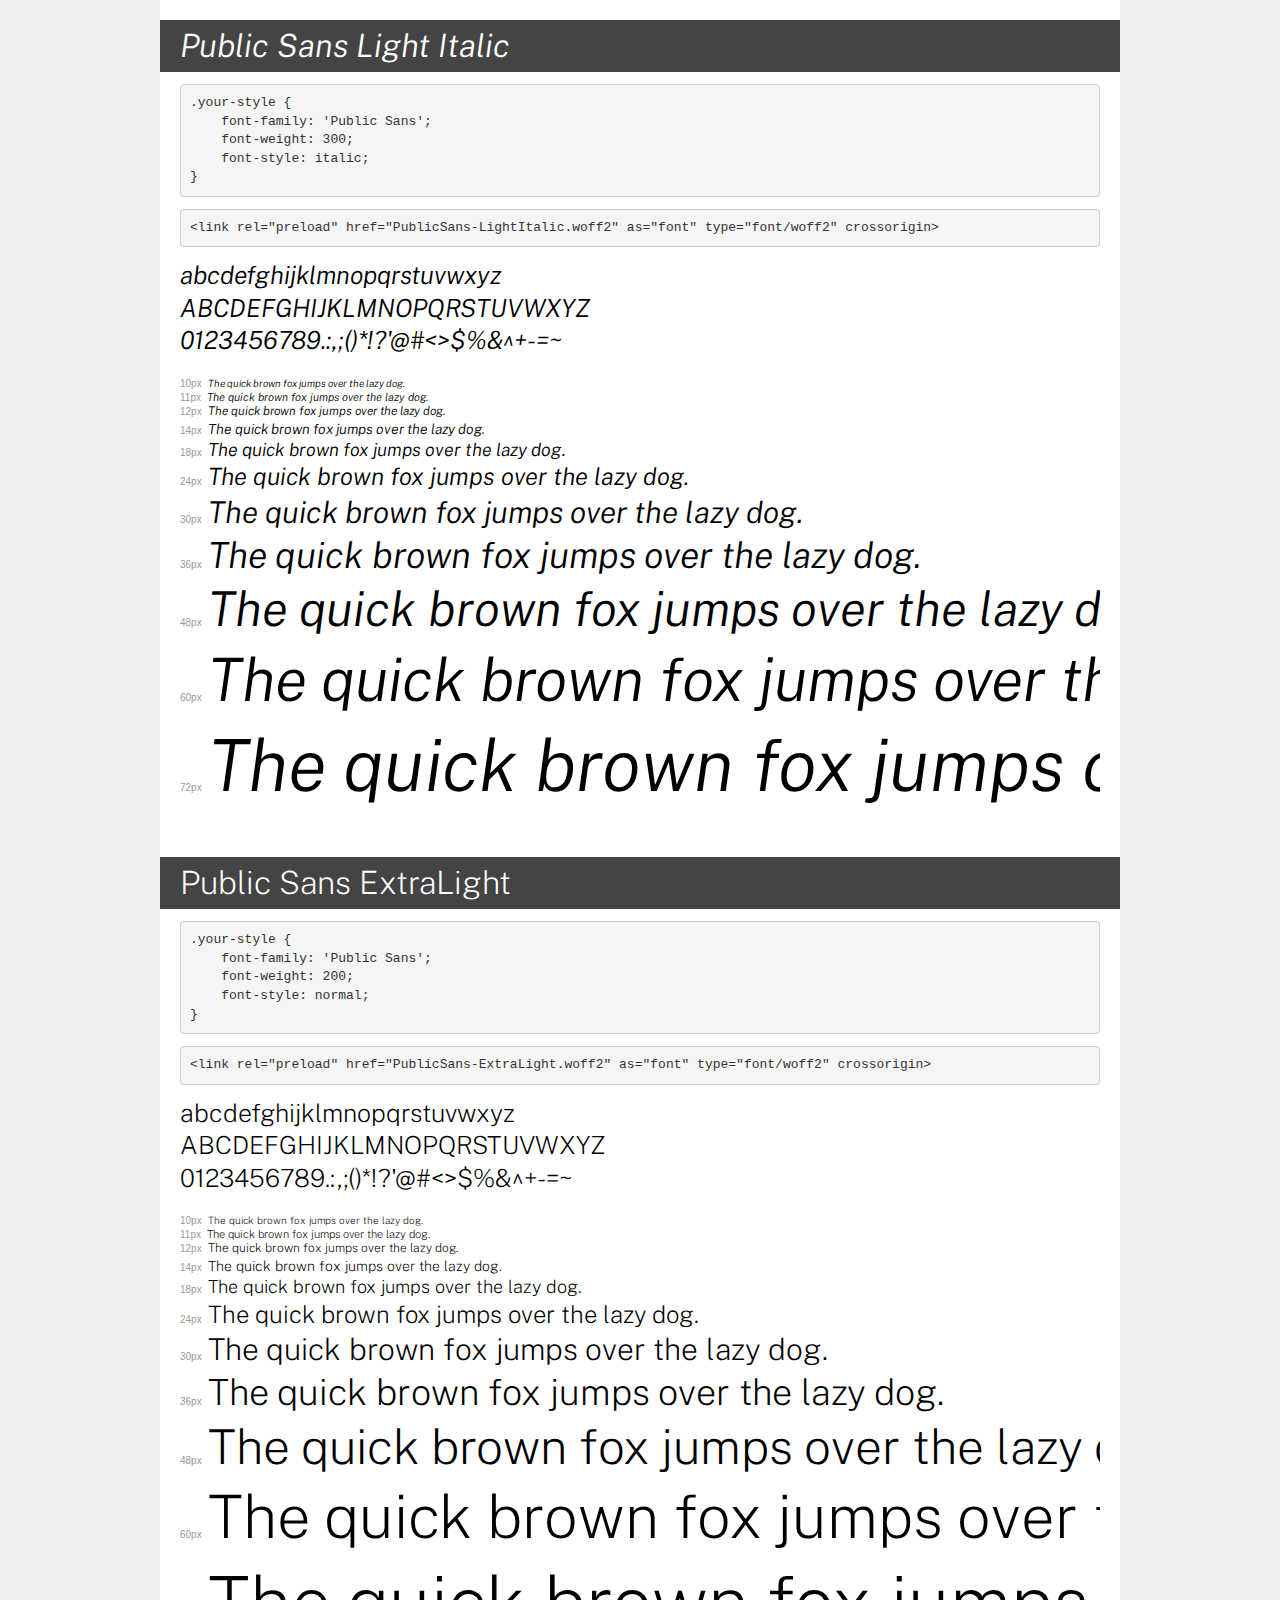
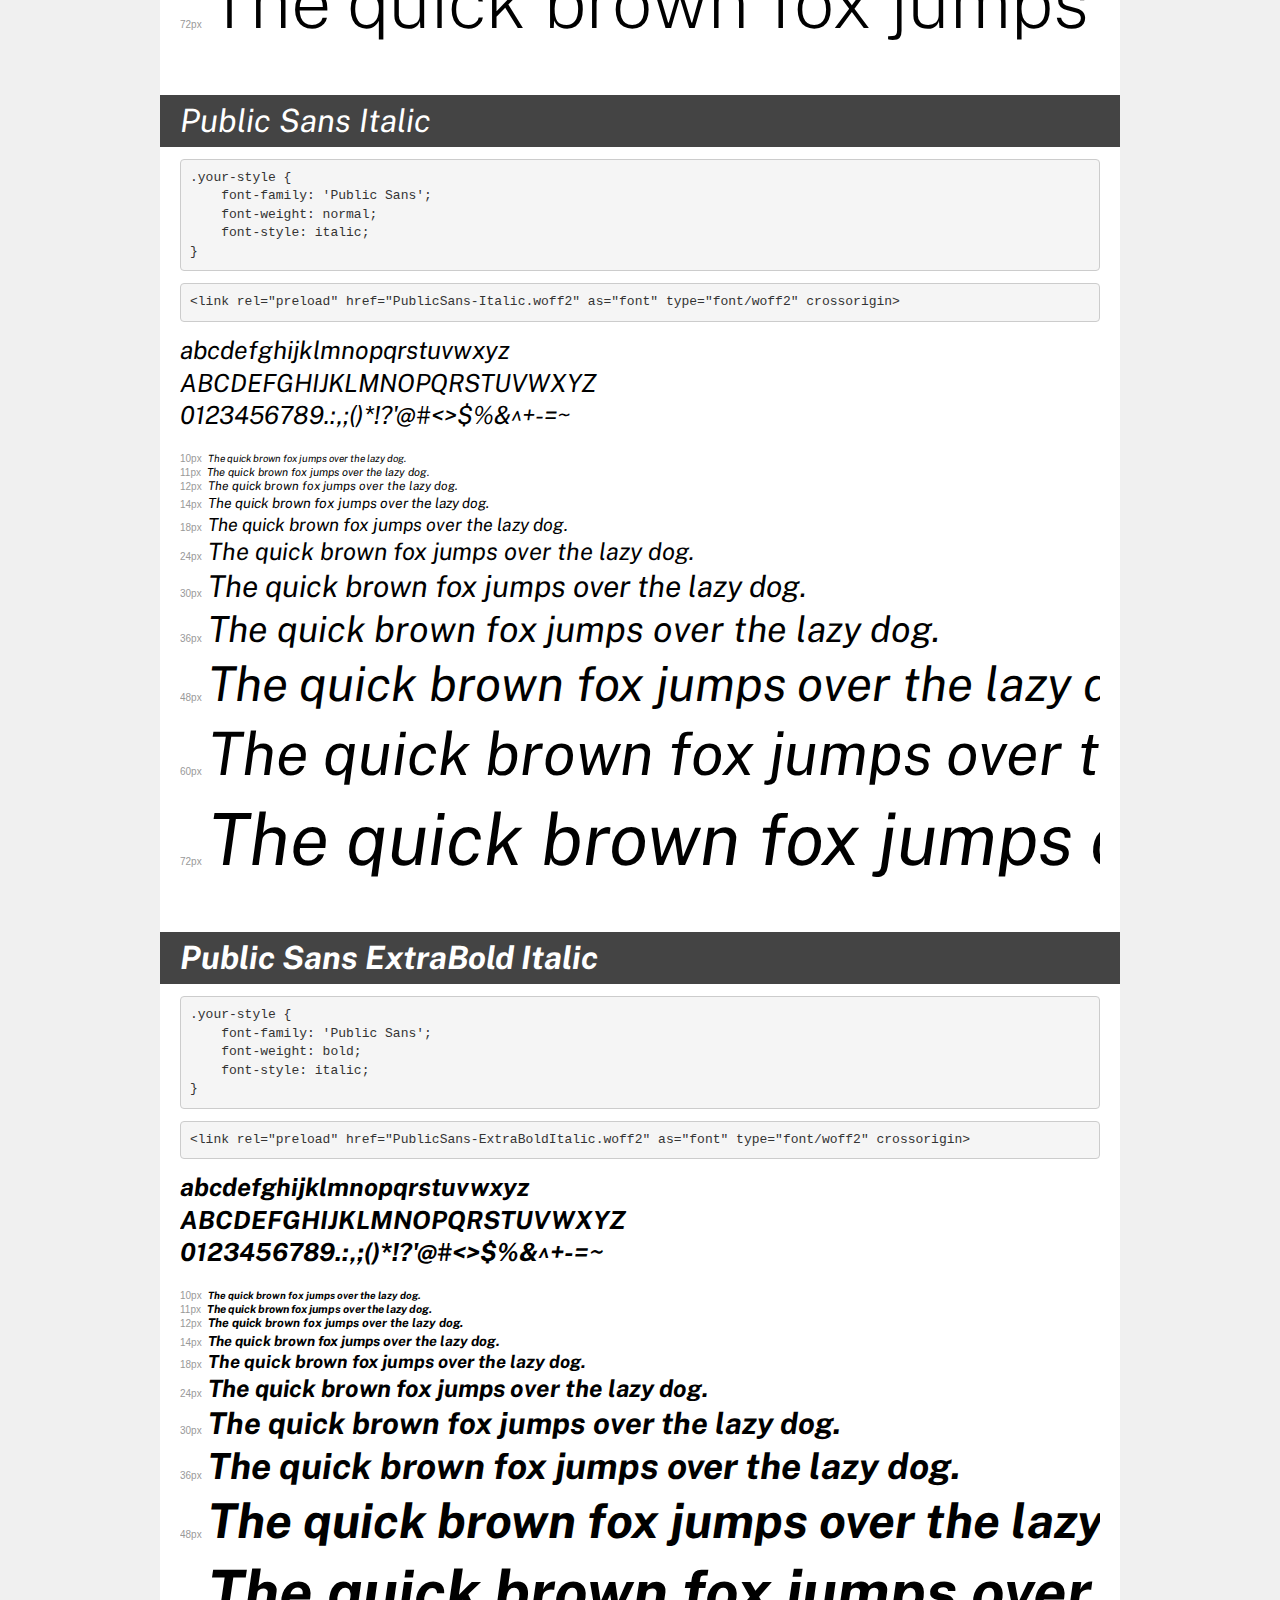
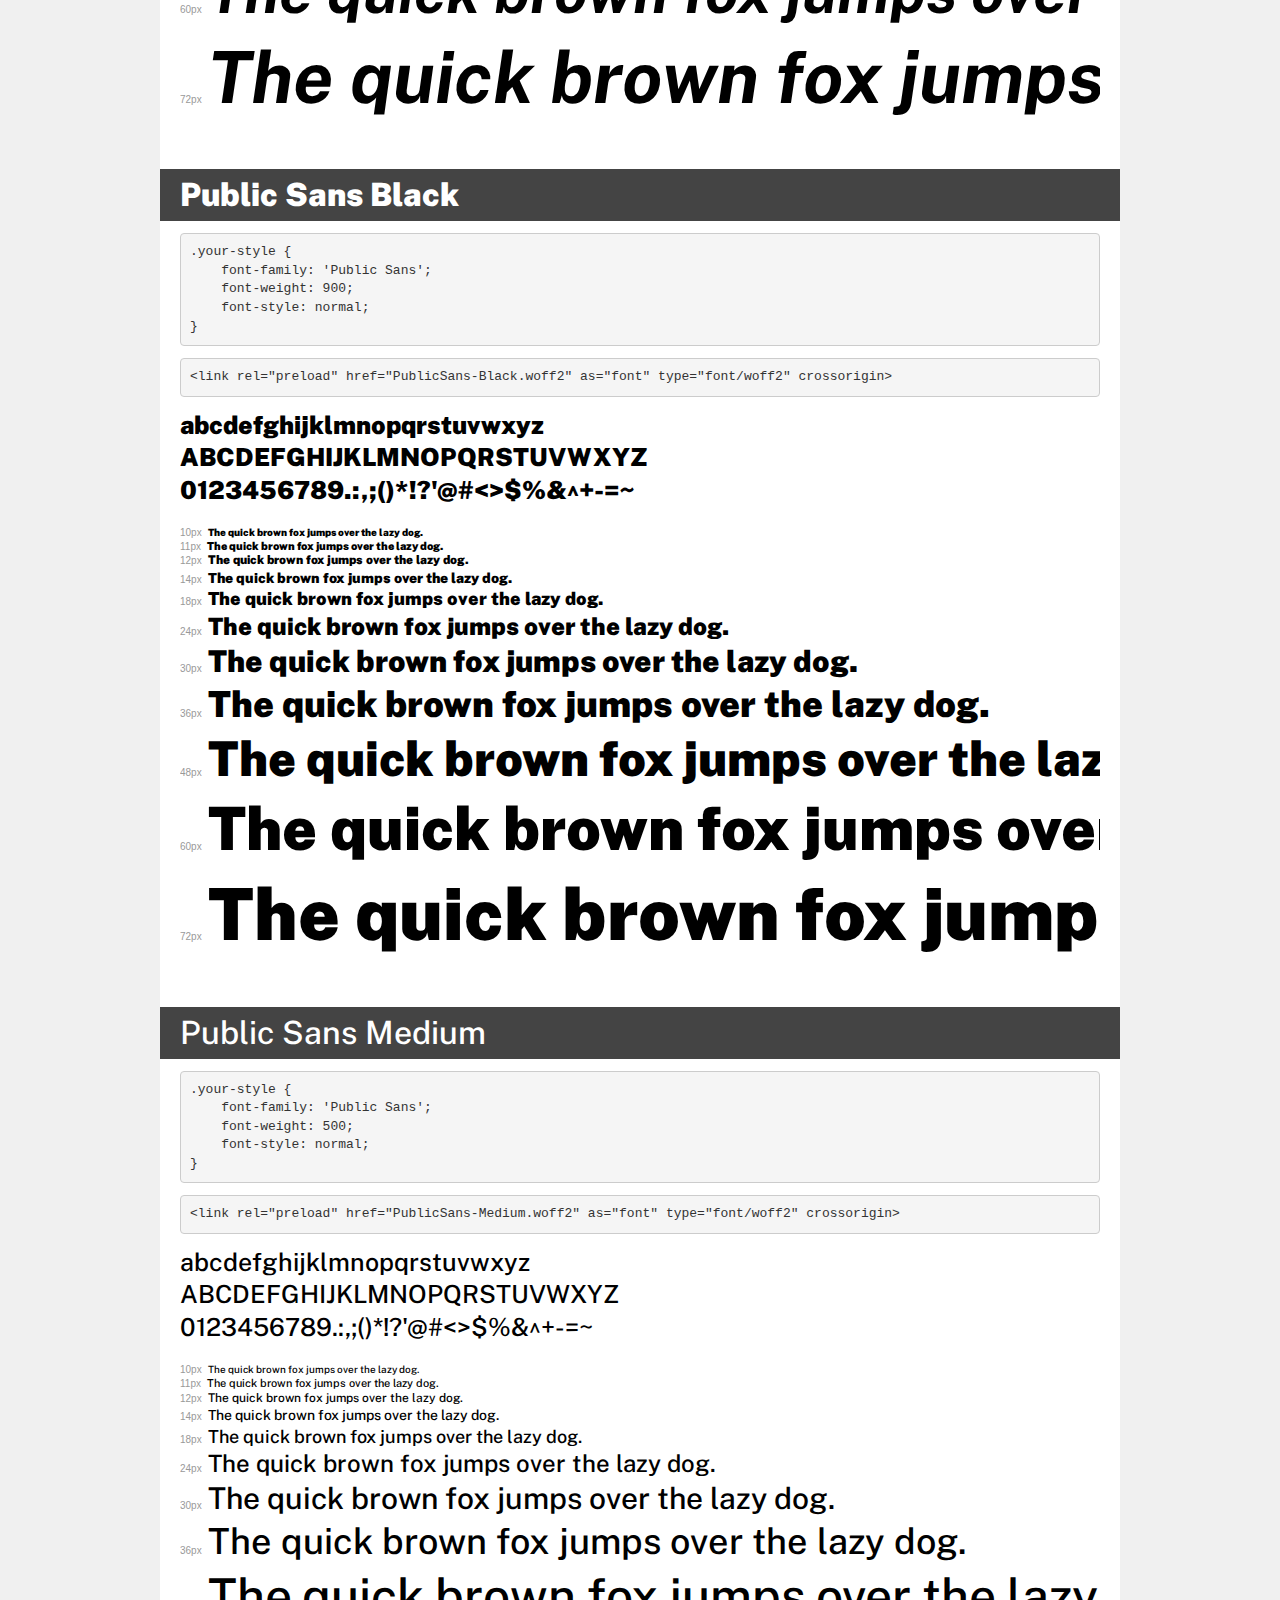
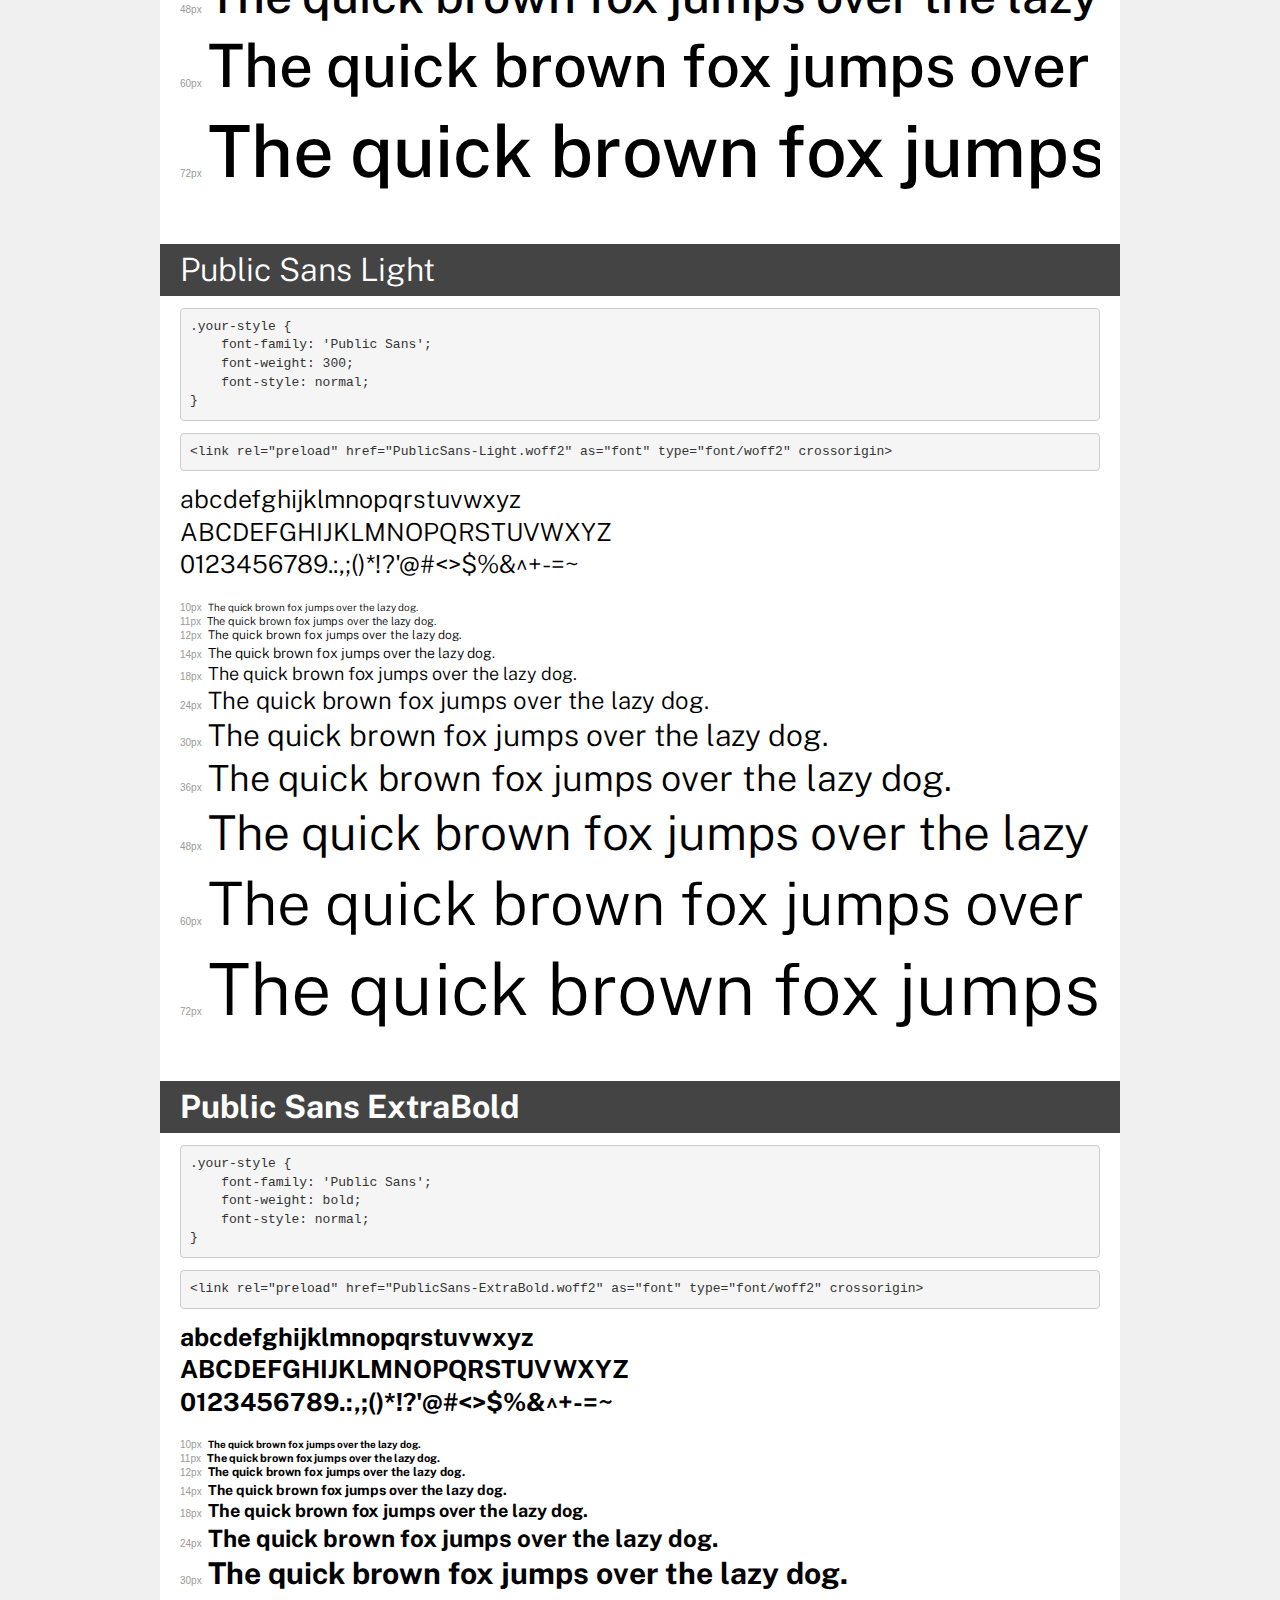
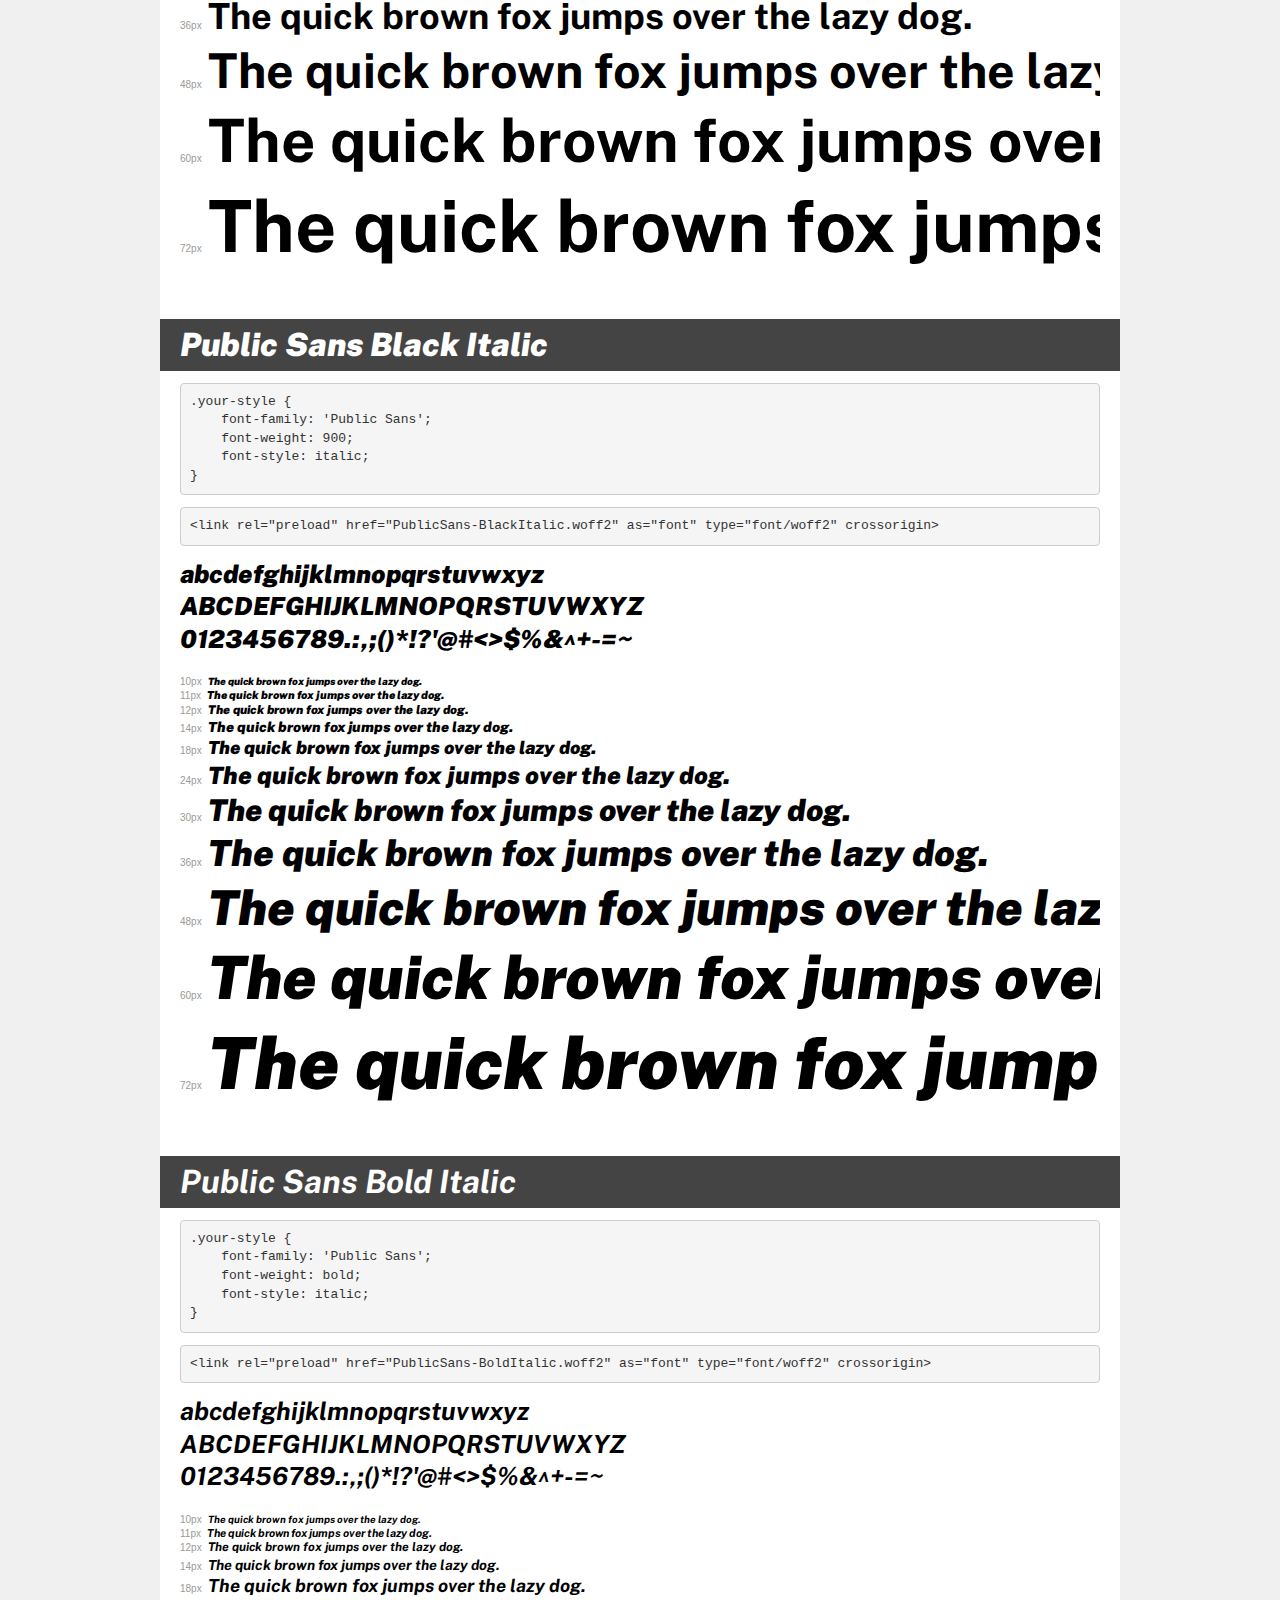
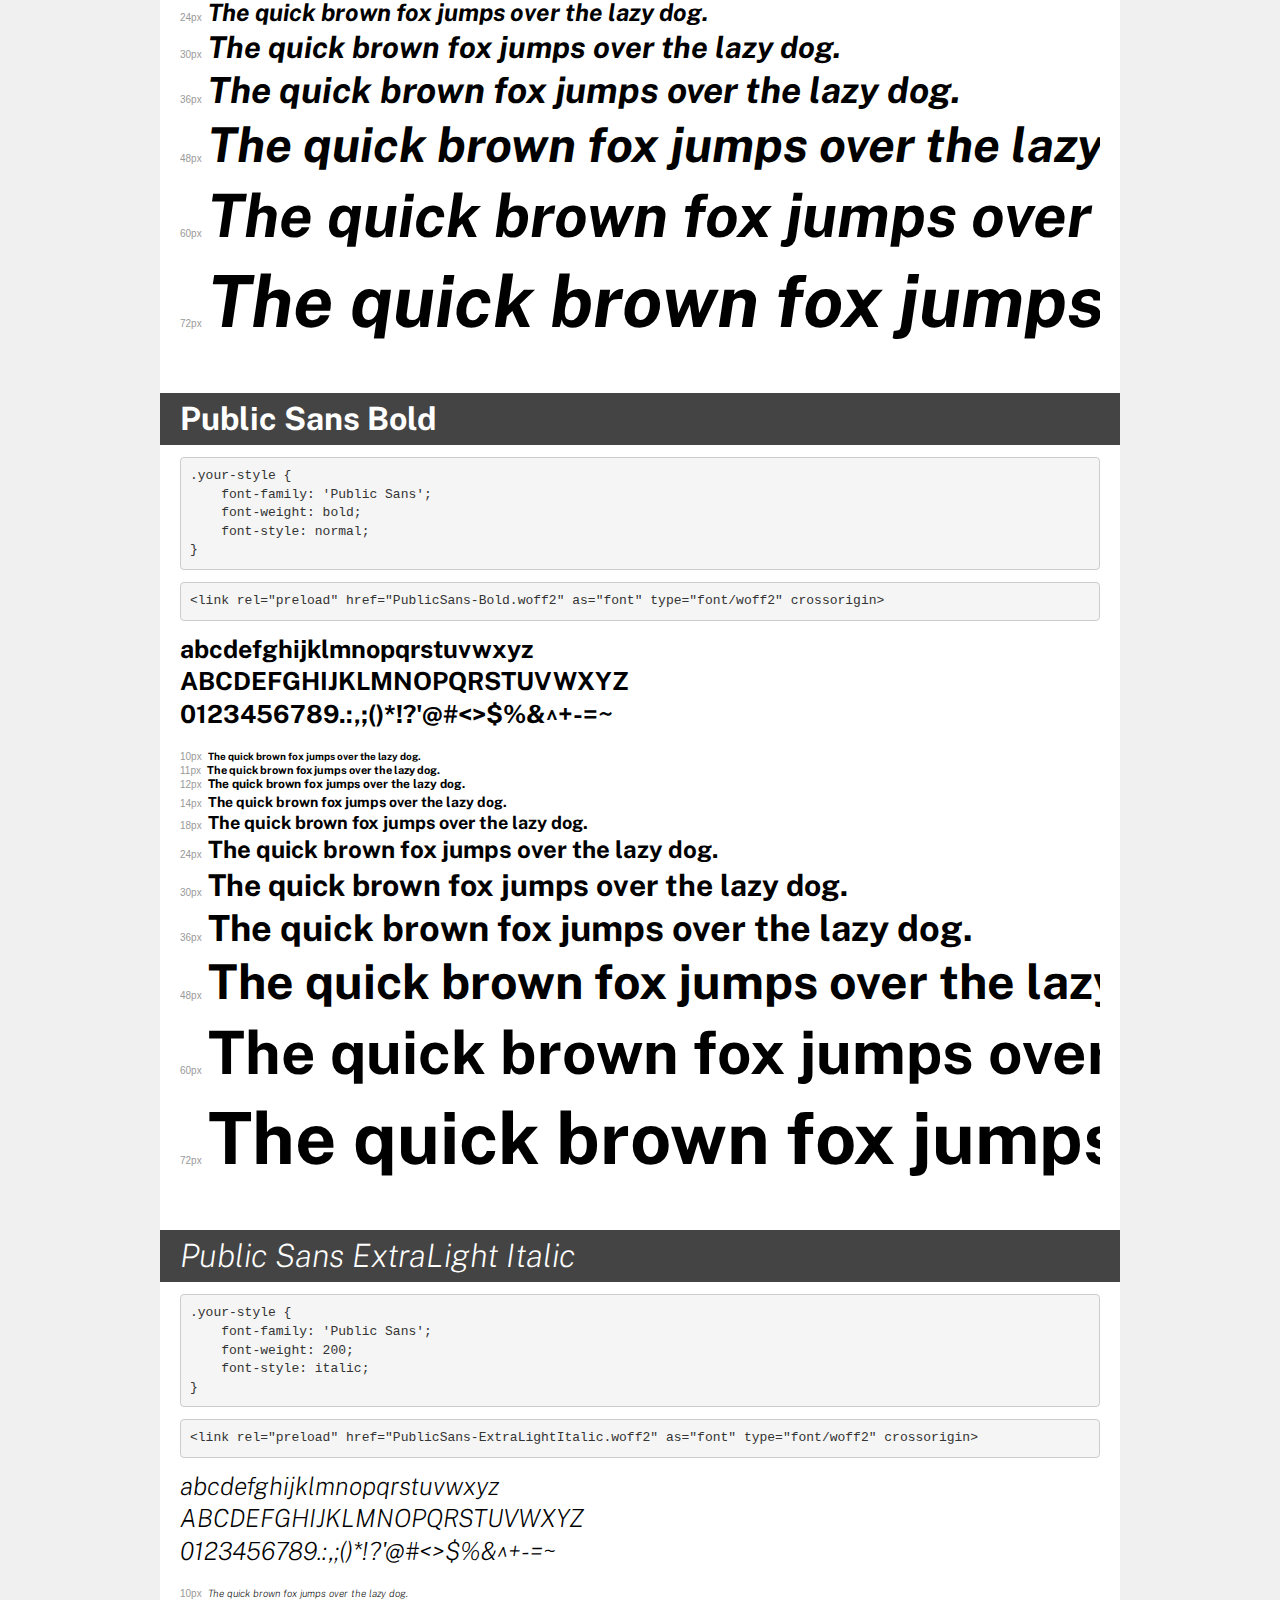
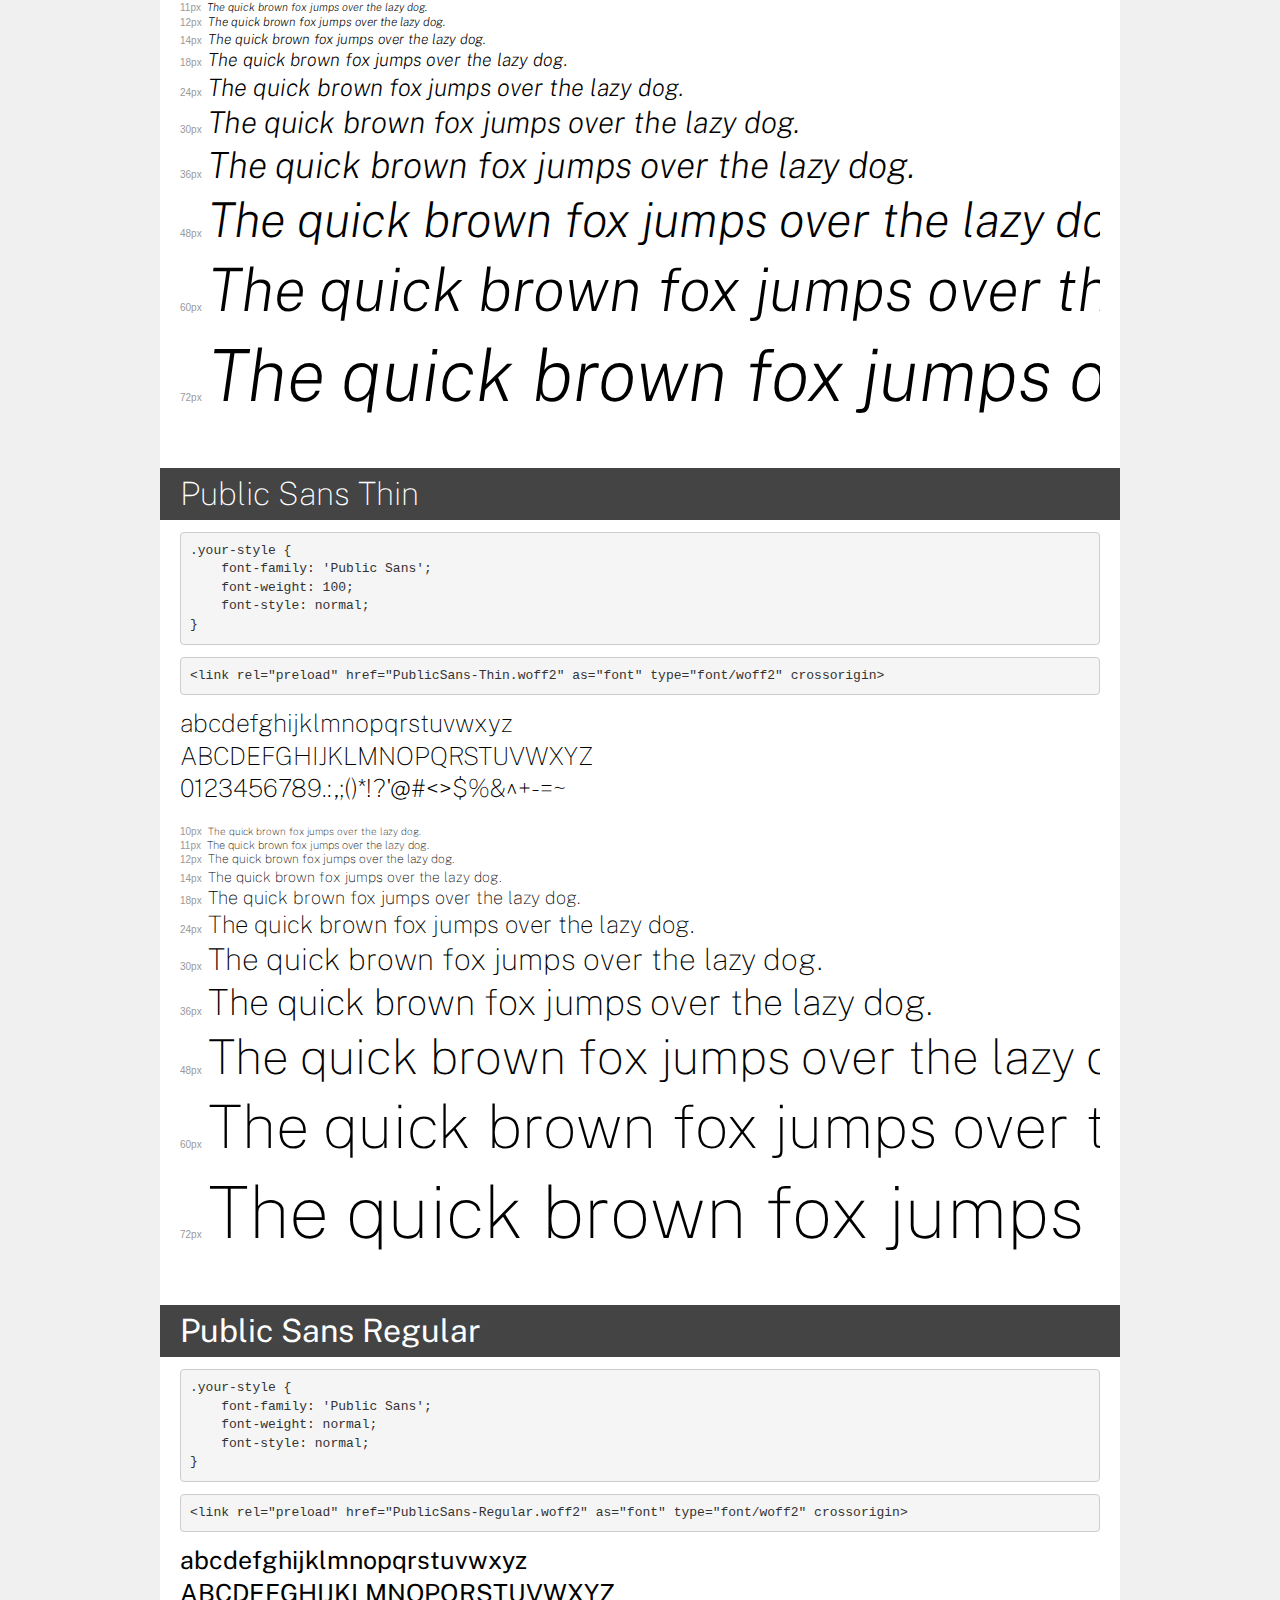
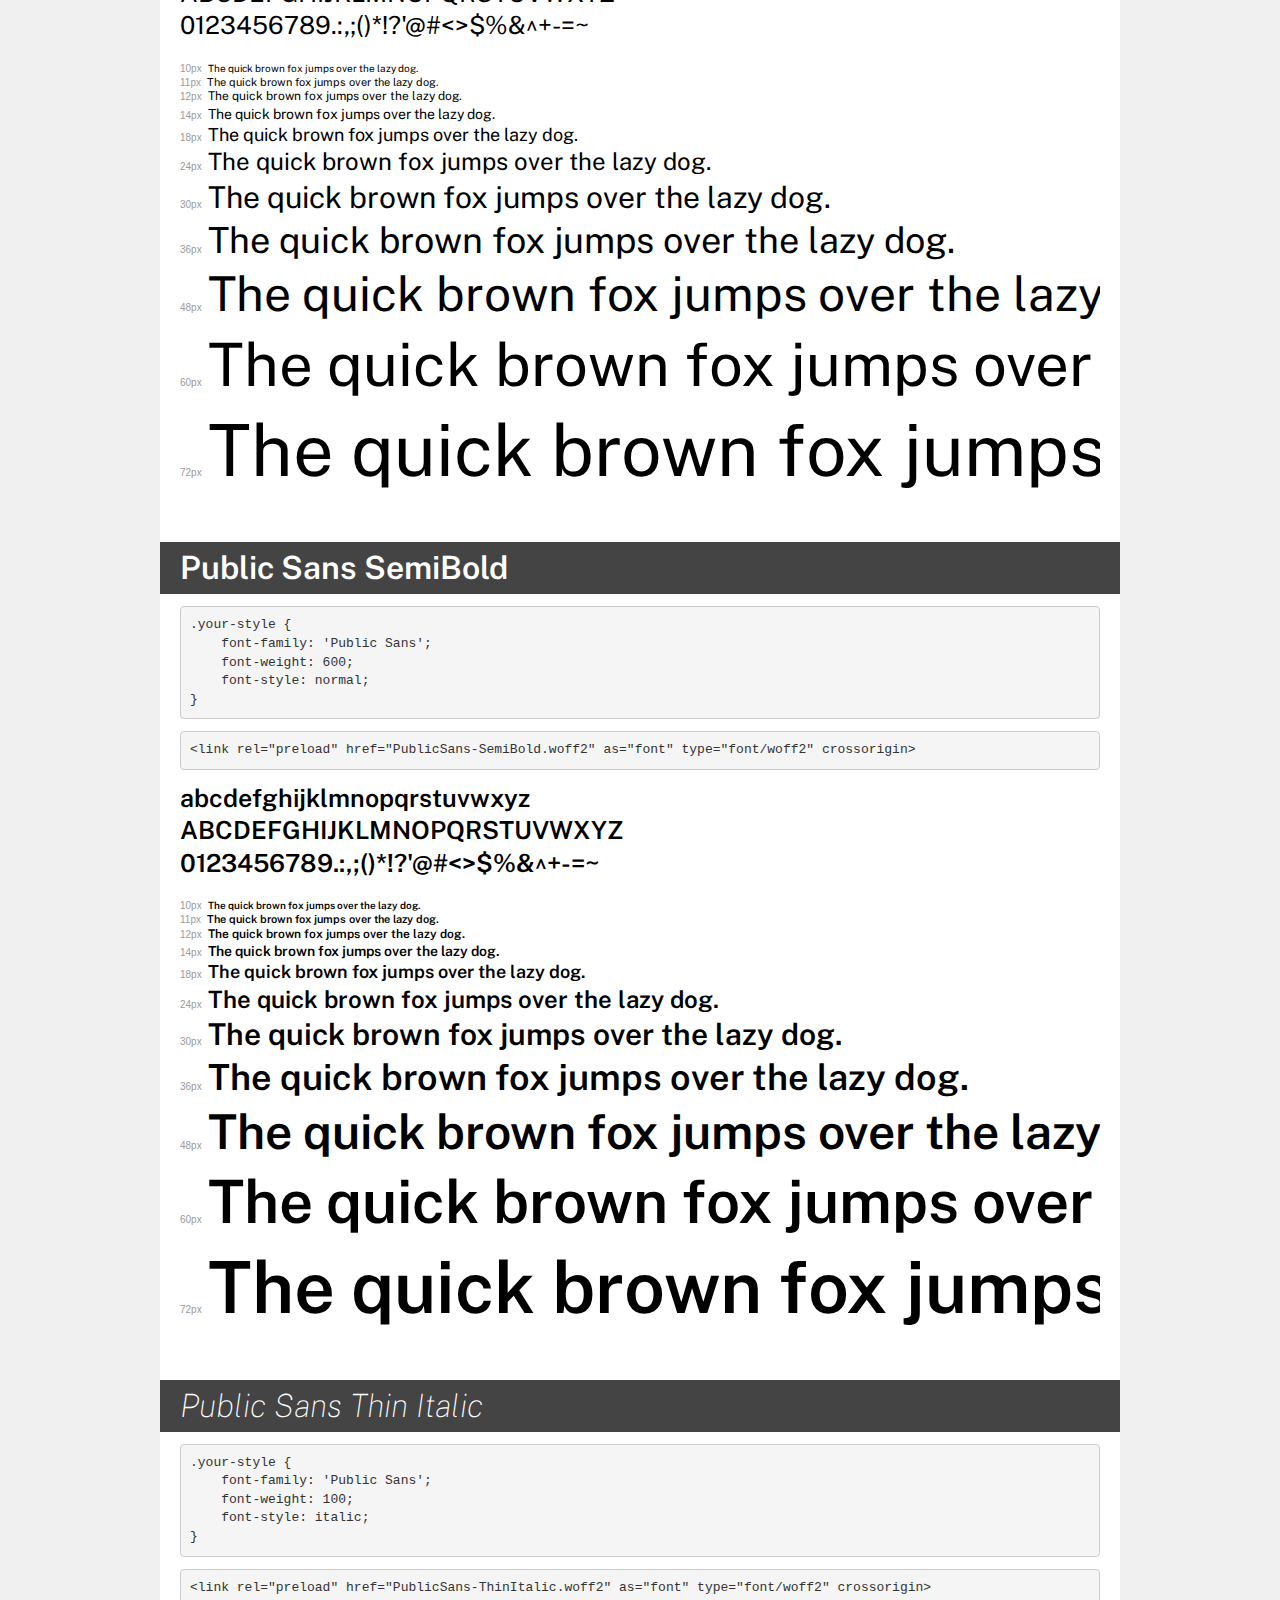
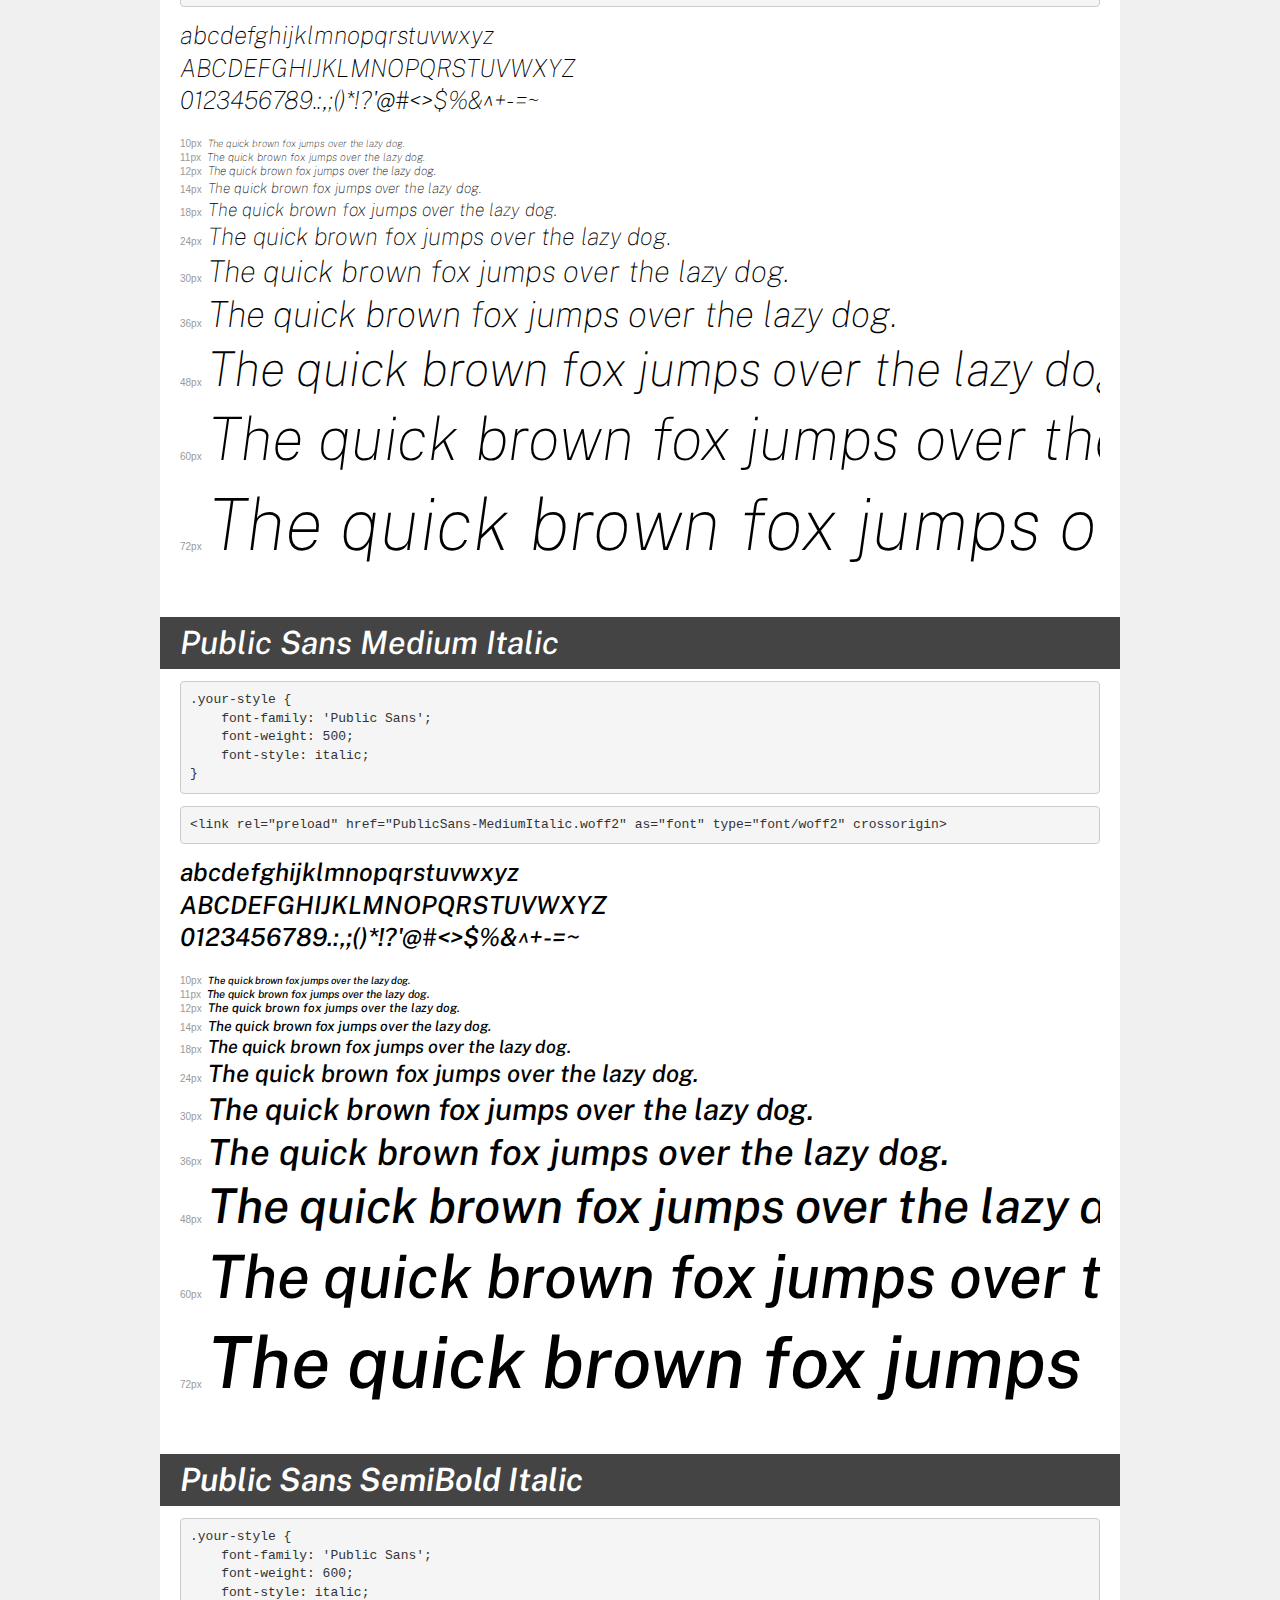
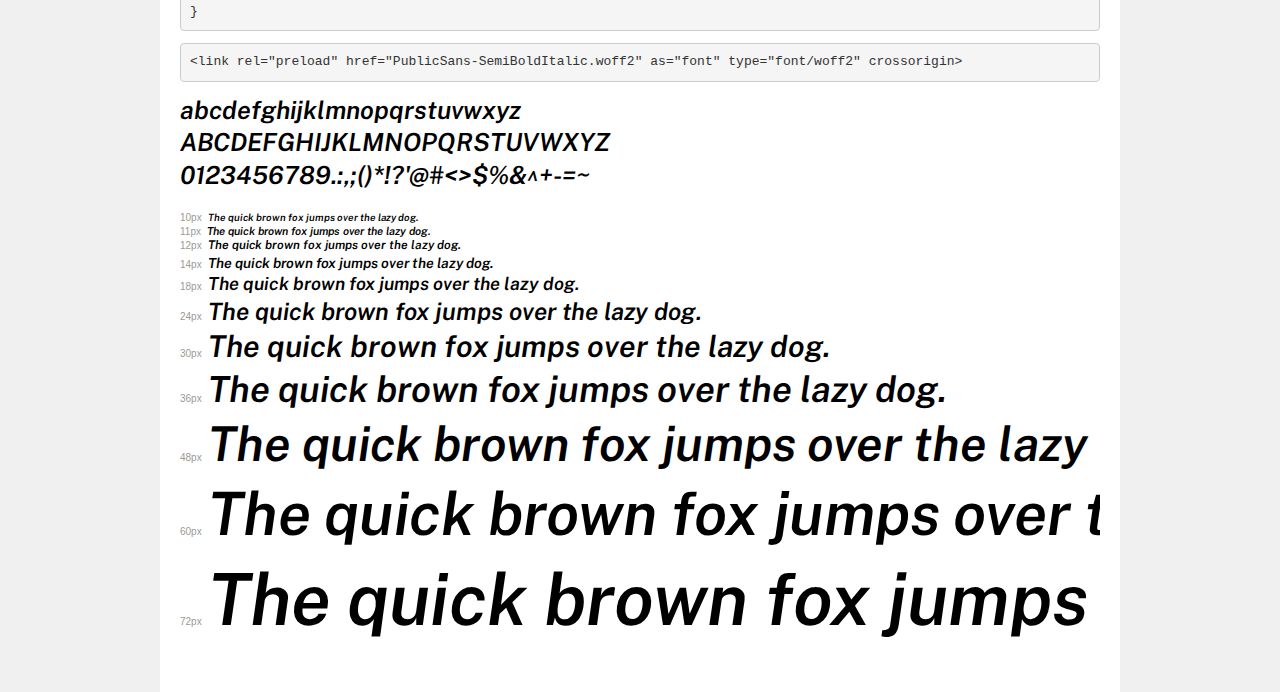
<file: assets/fonts/font_Public_Sans/demo.html>
<!DOCTYPE html>
<html lang="en">
<head>
    <meta charset="utf-8">
    <meta http-equiv="X-UA-Compatible" content="IE=edge">
    <meta name="viewport" content="width=device-width, initial-scale=1">
    <meta name="robots" content="noindex, noarchive">
    <meta name="format-detection" content="telephone=no">
    <title>Transfonter demo</title>
    <link href="stylesheet.css" rel="stylesheet">
    <style>
        /*
        http://meyerweb.com/eric/tools/css/reset/
        v2.0 | 20110126
        License: none (public domain)
        */
        html, body, div, span, applet, object, iframe,
        h1, h2, h3, h4, h5, h6, p, blockquote, pre,
        a, abbr, acronym, address, big, cite, code,
        del, dfn, em, img, ins, kbd, q, s, samp,
        small, strike, strong, sub, sup, tt, var,
        b, u, i, center,
        dl, dt, dd, ol, ul, li,
        fieldset, form, label, legend,
        table, caption, tbody, tfoot, thead, tr, th, td,
        article, aside, canvas, details, embed,
        figure, figcaption, footer, header, hgroup,
        menu, nav, output, ruby, section, summary,
        time, mark, audio, video {
            margin: 0;
            padding: 0;
            border: 0;
            font-size: 100%;
            font: inherit;
            vertical-align: baseline;
        }
        /* HTML5 display-role reset for older browsers */
        article, aside, details, figcaption, figure,
        footer, header, hgroup, menu, nav, section {
            display: block;
        }
        body {
            line-height: 1;
        }
        ol, ul {
            list-style: none;
        }
        blockquote, q {
            quotes: none;
        }
        blockquote:before, blockquote:after,
        q:before, q:after {
            content: '';
            content: none;
        }
        table {
            border-collapse: collapse;
            border-spacing: 0;
        }
        /* demo styles */
        body {
            background: #f0f0f0;
            color: #000;
        }
        .page {
            background: #fff;
            width: 920px;
            margin: 0 auto;
            padding: 20px 20px 0 20px;
            overflow: hidden;
        }
        .font-container {
            overflow-x: auto;
            overflow-y: hidden;
            margin-bottom: 40px;
            line-height: 1.3;
            white-space: nowrap;
            padding-bottom: 5px;
        }
        h1 {
            position: relative;
            background: #444;
            font-size: 32px;
            color: #fff;
            padding: 10px 20px;
            margin: 0 -20px 12px -20px;
        }
        .letters {
            font-size: 25px;
            margin-bottom: 20px;
        }
        .s10:before {
            content: '10px';
        }
        .s11:before {
            content: '11px';
        }
        .s12:before {
            content: '12px';
        }
        .s14:before {
            content: '14px';
        }
        .s18:before {
            content: '18px';
        }
        .s24:before {
            content: '24px';
        }
        .s30:before {
            content: '30px';
        }
        .s36:before {
            content: '36px';
        }
        .s48:before {
            content: '48px';
        }
        .s60:before {
            content: '60px';
        }
        .s72:before {
            content: '72px';
        }
        .s10:before, .s11:before, .s12:before, .s14:before,
        .s18:before, .s24:before, .s30:before, .s36:before,
        .s48:before, .s60:before, .s72:before {
            font-family: Arial, sans-serif;
            font-size: 10px;
            font-weight: normal;
            font-style: normal;
            color: #999;
            padding-right: 6px;
        }
        pre {
            display: block;
            padding: 9px;
            margin: 0 0 12px;
            font-family: Monaco, Menlo, Consolas, "Courier New", monospace;
            font-size: 13px;
            line-height: 1.428571429;
            color: #333;
            font-weight: normal;
            font-style: normal;
            background-color: #f5f5f5;
            border: 1px solid #ccc;
            overflow-x: auto;
            border-radius: 4px;
        }
        /* responsive */
        @media (max-width: 959px) {
            .page {
                width: auto;
                margin: 0;
            }
        }
    </style>
</head>
<body>
<div class="page">
    <div class="demo">
        <h1 style="font-family: 'Public Sans'; font-weight: 300; font-style: italic;">Public Sans Light Italic</h1>
        <pre title="Usage">.your-style {
    font-family: 'Public Sans';
    font-weight: 300;
    font-style: italic;
}</pre>
        <pre title="Preload (optional)">
&lt;link rel=&quot;preload&quot; href=&quot;PublicSans-LightItalic.woff2&quot; as=&quot;font&quot; type=&quot;font/woff2&quot; crossorigin&gt;</pre>
        <div class="font-container" style="font-family: 'Public Sans'; font-weight: 300; font-style: italic;">
            <p class="letters">
                abcdefghijklmnopqrstuvwxyz<br>
ABCDEFGHIJKLMNOPQRSTUVWXYZ<br>
                0123456789.:,;()*!?'@#&lt;&gt;$%&^+-=~
            </p>
            <p class="s10" style="font-size: 10px;">The quick brown fox jumps over the lazy dog.</p>
            <p class="s11" style="font-size: 11px;">The quick brown fox jumps over the lazy dog.</p>
            <p class="s12" style="font-size: 12px;">The quick brown fox jumps over the lazy dog.</p>
            <p class="s14" style="font-size: 14px;">The quick brown fox jumps over the lazy dog.</p>
            <p class="s18" style="font-size: 18px;">The quick brown fox jumps over the lazy dog.</p>
            <p class="s24" style="font-size: 24px;">The quick brown fox jumps over the lazy dog.</p>
            <p class="s30" style="font-size: 30px;">The quick brown fox jumps over the lazy dog.</p>
            <p class="s36" style="font-size: 36px;">The quick brown fox jumps over the lazy dog.</p>
            <p class="s48" style="font-size: 48px;">The quick brown fox jumps over the lazy dog.</p>
            <p class="s60" style="font-size: 60px;">The quick brown fox jumps over the lazy dog.</p>
            <p class="s72" style="font-size: 72px;">The quick brown fox jumps over the lazy dog.</p>
        </div>
    </div>

    <div class="demo">
        <h1 style="font-family: 'Public Sans'; font-weight: 200; font-style: normal;">Public Sans ExtraLight</h1>
        <pre title="Usage">.your-style {
    font-family: 'Public Sans';
    font-weight: 200;
    font-style: normal;
}</pre>
        <pre title="Preload (optional)">
&lt;link rel=&quot;preload&quot; href=&quot;PublicSans-ExtraLight.woff2&quot; as=&quot;font&quot; type=&quot;font/woff2&quot; crossorigin&gt;</pre>
        <div class="font-container" style="font-family: 'Public Sans'; font-weight: 200; font-style: normal;">
            <p class="letters">
                abcdefghijklmnopqrstuvwxyz<br>
ABCDEFGHIJKLMNOPQRSTUVWXYZ<br>
                0123456789.:,;()*!?'@#&lt;&gt;$%&^+-=~
            </p>
            <p class="s10" style="font-size: 10px;">The quick brown fox jumps over the lazy dog.</p>
            <p class="s11" style="font-size: 11px;">The quick brown fox jumps over the lazy dog.</p>
            <p class="s12" style="font-size: 12px;">The quick brown fox jumps over the lazy dog.</p>
            <p class="s14" style="font-size: 14px;">The quick brown fox jumps over the lazy dog.</p>
            <p class="s18" style="font-size: 18px;">The quick brown fox jumps over the lazy dog.</p>
            <p class="s24" style="font-size: 24px;">The quick brown fox jumps over the lazy dog.</p>
            <p class="s30" style="font-size: 30px;">The quick brown fox jumps over the lazy dog.</p>
            <p class="s36" style="font-size: 36px;">The quick brown fox jumps over the lazy dog.</p>
            <p class="s48" style="font-size: 48px;">The quick brown fox jumps over the lazy dog.</p>
            <p class="s60" style="font-size: 60px;">The quick brown fox jumps over the lazy dog.</p>
            <p class="s72" style="font-size: 72px;">The quick brown fox jumps over the lazy dog.</p>
        </div>
    </div>

    <div class="demo">
        <h1 style="font-family: 'Public Sans'; font-weight: normal; font-style: italic;">Public Sans Italic</h1>
        <pre title="Usage">.your-style {
    font-family: 'Public Sans';
    font-weight: normal;
    font-style: italic;
}</pre>
        <pre title="Preload (optional)">
&lt;link rel=&quot;preload&quot; href=&quot;PublicSans-Italic.woff2&quot; as=&quot;font&quot; type=&quot;font/woff2&quot; crossorigin&gt;</pre>
        <div class="font-container" style="font-family: 'Public Sans'; font-weight: normal; font-style: italic;">
            <p class="letters">
                abcdefghijklmnopqrstuvwxyz<br>
ABCDEFGHIJKLMNOPQRSTUVWXYZ<br>
                0123456789.:,;()*!?'@#&lt;&gt;$%&^+-=~
            </p>
            <p class="s10" style="font-size: 10px;">The quick brown fox jumps over the lazy dog.</p>
            <p class="s11" style="font-size: 11px;">The quick brown fox jumps over the lazy dog.</p>
            <p class="s12" style="font-size: 12px;">The quick brown fox jumps over the lazy dog.</p>
            <p class="s14" style="font-size: 14px;">The quick brown fox jumps over the lazy dog.</p>
            <p class="s18" style="font-size: 18px;">The quick brown fox jumps over the lazy dog.</p>
            <p class="s24" style="font-size: 24px;">The quick brown fox jumps over the lazy dog.</p>
            <p class="s30" style="font-size: 30px;">The quick brown fox jumps over the lazy dog.</p>
            <p class="s36" style="font-size: 36px;">The quick brown fox jumps over the lazy dog.</p>
            <p class="s48" style="font-size: 48px;">The quick brown fox jumps over the lazy dog.</p>
            <p class="s60" style="font-size: 60px;">The quick brown fox jumps over the lazy dog.</p>
            <p class="s72" style="font-size: 72px;">The quick brown fox jumps over the lazy dog.</p>
        </div>
    </div>

    <div class="demo">
        <h1 style="font-family: 'Public Sans'; font-weight: bold; font-style: italic;">Public Sans ExtraBold Italic</h1>
        <pre title="Usage">.your-style {
    font-family: 'Public Sans';
    font-weight: bold;
    font-style: italic;
}</pre>
        <pre title="Preload (optional)">
&lt;link rel=&quot;preload&quot; href=&quot;PublicSans-ExtraBoldItalic.woff2&quot; as=&quot;font&quot; type=&quot;font/woff2&quot; crossorigin&gt;</pre>
        <div class="font-container" style="font-family: 'Public Sans'; font-weight: bold; font-style: italic;">
            <p class="letters">
                abcdefghijklmnopqrstuvwxyz<br>
ABCDEFGHIJKLMNOPQRSTUVWXYZ<br>
                0123456789.:,;()*!?'@#&lt;&gt;$%&^+-=~
            </p>
            <p class="s10" style="font-size: 10px;">The quick brown fox jumps over the lazy dog.</p>
            <p class="s11" style="font-size: 11px;">The quick brown fox jumps over the lazy dog.</p>
            <p class="s12" style="font-size: 12px;">The quick brown fox jumps over the lazy dog.</p>
            <p class="s14" style="font-size: 14px;">The quick brown fox jumps over the lazy dog.</p>
            <p class="s18" style="font-size: 18px;">The quick brown fox jumps over the lazy dog.</p>
            <p class="s24" style="font-size: 24px;">The quick brown fox jumps over the lazy dog.</p>
            <p class="s30" style="font-size: 30px;">The quick brown fox jumps over the lazy dog.</p>
            <p class="s36" style="font-size: 36px;">The quick brown fox jumps over the lazy dog.</p>
            <p class="s48" style="font-size: 48px;">The quick brown fox jumps over the lazy dog.</p>
            <p class="s60" style="font-size: 60px;">The quick brown fox jumps over the lazy dog.</p>
            <p class="s72" style="font-size: 72px;">The quick brown fox jumps over the lazy dog.</p>
        </div>
    </div>

    <div class="demo">
        <h1 style="font-family: 'Public Sans'; font-weight: 900; font-style: normal;">Public Sans Black</h1>
        <pre title="Usage">.your-style {
    font-family: 'Public Sans';
    font-weight: 900;
    font-style: normal;
}</pre>
        <pre title="Preload (optional)">
&lt;link rel=&quot;preload&quot; href=&quot;PublicSans-Black.woff2&quot; as=&quot;font&quot; type=&quot;font/woff2&quot; crossorigin&gt;</pre>
        <div class="font-container" style="font-family: 'Public Sans'; font-weight: 900; font-style: normal;">
            <p class="letters">
                abcdefghijklmnopqrstuvwxyz<br>
ABCDEFGHIJKLMNOPQRSTUVWXYZ<br>
                0123456789.:,;()*!?'@#&lt;&gt;$%&^+-=~
            </p>
            <p class="s10" style="font-size: 10px;">The quick brown fox jumps over the lazy dog.</p>
            <p class="s11" style="font-size: 11px;">The quick brown fox jumps over the lazy dog.</p>
            <p class="s12" style="font-size: 12px;">The quick brown fox jumps over the lazy dog.</p>
            <p class="s14" style="font-size: 14px;">The quick brown fox jumps over the lazy dog.</p>
            <p class="s18" style="font-size: 18px;">The quick brown fox jumps over the lazy dog.</p>
            <p class="s24" style="font-size: 24px;">The quick brown fox jumps over the lazy dog.</p>
            <p class="s30" style="font-size: 30px;">The quick brown fox jumps over the lazy dog.</p>
            <p class="s36" style="font-size: 36px;">The quick brown fox jumps over the lazy dog.</p>
            <p class="s48" style="font-size: 48px;">The quick brown fox jumps over the lazy dog.</p>
            <p class="s60" style="font-size: 60px;">The quick brown fox jumps over the lazy dog.</p>
            <p class="s72" style="font-size: 72px;">The quick brown fox jumps over the lazy dog.</p>
        </div>
    </div>

    <div class="demo">
        <h1 style="font-family: 'Public Sans'; font-weight: 500; font-style: normal;">Public Sans Medium</h1>
        <pre title="Usage">.your-style {
    font-family: 'Public Sans';
    font-weight: 500;
    font-style: normal;
}</pre>
        <pre title="Preload (optional)">
&lt;link rel=&quot;preload&quot; href=&quot;PublicSans-Medium.woff2&quot; as=&quot;font&quot; type=&quot;font/woff2&quot; crossorigin&gt;</pre>
        <div class="font-container" style="font-family: 'Public Sans'; font-weight: 500; font-style: normal;">
            <p class="letters">
                abcdefghijklmnopqrstuvwxyz<br>
ABCDEFGHIJKLMNOPQRSTUVWXYZ<br>
                0123456789.:,;()*!?'@#&lt;&gt;$%&^+-=~
            </p>
            <p class="s10" style="font-size: 10px;">The quick brown fox jumps over the lazy dog.</p>
            <p class="s11" style="font-size: 11px;">The quick brown fox jumps over the lazy dog.</p>
            <p class="s12" style="font-size: 12px;">The quick brown fox jumps over the lazy dog.</p>
            <p class="s14" style="font-size: 14px;">The quick brown fox jumps over the lazy dog.</p>
            <p class="s18" style="font-size: 18px;">The quick brown fox jumps over the lazy dog.</p>
            <p class="s24" style="font-size: 24px;">The quick brown fox jumps over the lazy dog.</p>
            <p class="s30" style="font-size: 30px;">The quick brown fox jumps over the lazy dog.</p>
            <p class="s36" style="font-size: 36px;">The quick brown fox jumps over the lazy dog.</p>
            <p class="s48" style="font-size: 48px;">The quick brown fox jumps over the lazy dog.</p>
            <p class="s60" style="font-size: 60px;">The quick brown fox jumps over the lazy dog.</p>
            <p class="s72" style="font-size: 72px;">The quick brown fox jumps over the lazy dog.</p>
        </div>
    </div>

    <div class="demo">
        <h1 style="font-family: 'Public Sans'; font-weight: 300; font-style: normal;">Public Sans Light</h1>
        <pre title="Usage">.your-style {
    font-family: 'Public Sans';
    font-weight: 300;
    font-style: normal;
}</pre>
        <pre title="Preload (optional)">
&lt;link rel=&quot;preload&quot; href=&quot;PublicSans-Light.woff2&quot; as=&quot;font&quot; type=&quot;font/woff2&quot; crossorigin&gt;</pre>
        <div class="font-container" style="font-family: 'Public Sans'; font-weight: 300; font-style: normal;">
            <p class="letters">
                abcdefghijklmnopqrstuvwxyz<br>
ABCDEFGHIJKLMNOPQRSTUVWXYZ<br>
                0123456789.:,;()*!?'@#&lt;&gt;$%&^+-=~
            </p>
            <p class="s10" style="font-size: 10px;">The quick brown fox jumps over the lazy dog.</p>
            <p class="s11" style="font-size: 11px;">The quick brown fox jumps over the lazy dog.</p>
            <p class="s12" style="font-size: 12px;">The quick brown fox jumps over the lazy dog.</p>
            <p class="s14" style="font-size: 14px;">The quick brown fox jumps over the lazy dog.</p>
            <p class="s18" style="font-size: 18px;">The quick brown fox jumps over the lazy dog.</p>
            <p class="s24" style="font-size: 24px;">The quick brown fox jumps over the lazy dog.</p>
            <p class="s30" style="font-size: 30px;">The quick brown fox jumps over the lazy dog.</p>
            <p class="s36" style="font-size: 36px;">The quick brown fox jumps over the lazy dog.</p>
            <p class="s48" style="font-size: 48px;">The quick brown fox jumps over the lazy dog.</p>
            <p class="s60" style="font-size: 60px;">The quick brown fox jumps over the lazy dog.</p>
            <p class="s72" style="font-size: 72px;">The quick brown fox jumps over the lazy dog.</p>
        </div>
    </div>

    <div class="demo">
        <h1 style="font-family: 'Public Sans'; font-weight: bold; font-style: normal;">Public Sans ExtraBold</h1>
        <pre title="Usage">.your-style {
    font-family: 'Public Sans';
    font-weight: bold;
    font-style: normal;
}</pre>
        <pre title="Preload (optional)">
&lt;link rel=&quot;preload&quot; href=&quot;PublicSans-ExtraBold.woff2&quot; as=&quot;font&quot; type=&quot;font/woff2&quot; crossorigin&gt;</pre>
        <div class="font-container" style="font-family: 'Public Sans'; font-weight: bold; font-style: normal;">
            <p class="letters">
                abcdefghijklmnopqrstuvwxyz<br>
ABCDEFGHIJKLMNOPQRSTUVWXYZ<br>
                0123456789.:,;()*!?'@#&lt;&gt;$%&^+-=~
            </p>
            <p class="s10" style="font-size: 10px;">The quick brown fox jumps over the lazy dog.</p>
            <p class="s11" style="font-size: 11px;">The quick brown fox jumps over the lazy dog.</p>
            <p class="s12" style="font-size: 12px;">The quick brown fox jumps over the lazy dog.</p>
            <p class="s14" style="font-size: 14px;">The quick brown fox jumps over the lazy dog.</p>
            <p class="s18" style="font-size: 18px;">The quick brown fox jumps over the lazy dog.</p>
            <p class="s24" style="font-size: 24px;">The quick brown fox jumps over the lazy dog.</p>
            <p class="s30" style="font-size: 30px;">The quick brown fox jumps over the lazy dog.</p>
            <p class="s36" style="font-size: 36px;">The quick brown fox jumps over the lazy dog.</p>
            <p class="s48" style="font-size: 48px;">The quick brown fox jumps over the lazy dog.</p>
            <p class="s60" style="font-size: 60px;">The quick brown fox jumps over the lazy dog.</p>
            <p class="s72" style="font-size: 72px;">The quick brown fox jumps over the lazy dog.</p>
        </div>
    </div>

    <div class="demo">
        <h1 style="font-family: 'Public Sans'; font-weight: 900; font-style: italic;">Public Sans Black Italic</h1>
        <pre title="Usage">.your-style {
    font-family: 'Public Sans';
    font-weight: 900;
    font-style: italic;
}</pre>
        <pre title="Preload (optional)">
&lt;link rel=&quot;preload&quot; href=&quot;PublicSans-BlackItalic.woff2&quot; as=&quot;font&quot; type=&quot;font/woff2&quot; crossorigin&gt;</pre>
        <div class="font-container" style="font-family: 'Public Sans'; font-weight: 900; font-style: italic;">
            <p class="letters">
                abcdefghijklmnopqrstuvwxyz<br>
ABCDEFGHIJKLMNOPQRSTUVWXYZ<br>
                0123456789.:,;()*!?'@#&lt;&gt;$%&^+-=~
            </p>
            <p class="s10" style="font-size: 10px;">The quick brown fox jumps over the lazy dog.</p>
            <p class="s11" style="font-size: 11px;">The quick brown fox jumps over the lazy dog.</p>
            <p class="s12" style="font-size: 12px;">The quick brown fox jumps over the lazy dog.</p>
            <p class="s14" style="font-size: 14px;">The quick brown fox jumps over the lazy dog.</p>
            <p class="s18" style="font-size: 18px;">The quick brown fox jumps over the lazy dog.</p>
            <p class="s24" style="font-size: 24px;">The quick brown fox jumps over the lazy dog.</p>
            <p class="s30" style="font-size: 30px;">The quick brown fox jumps over the lazy dog.</p>
            <p class="s36" style="font-size: 36px;">The quick brown fox jumps over the lazy dog.</p>
            <p class="s48" style="font-size: 48px;">The quick brown fox jumps over the lazy dog.</p>
            <p class="s60" style="font-size: 60px;">The quick brown fox jumps over the lazy dog.</p>
            <p class="s72" style="font-size: 72px;">The quick brown fox jumps over the lazy dog.</p>
        </div>
    </div>

    <div class="demo">
        <h1 style="font-family: 'Public Sans'; font-weight: bold; font-style: italic;">Public Sans Bold Italic</h1>
        <pre title="Usage">.your-style {
    font-family: 'Public Sans';
    font-weight: bold;
    font-style: italic;
}</pre>
        <pre title="Preload (optional)">
&lt;link rel=&quot;preload&quot; href=&quot;PublicSans-BoldItalic.woff2&quot; as=&quot;font&quot; type=&quot;font/woff2&quot; crossorigin&gt;</pre>
        <div class="font-container" style="font-family: 'Public Sans'; font-weight: bold; font-style: italic;">
            <p class="letters">
                abcdefghijklmnopqrstuvwxyz<br>
ABCDEFGHIJKLMNOPQRSTUVWXYZ<br>
                0123456789.:,;()*!?'@#&lt;&gt;$%&^+-=~
            </p>
            <p class="s10" style="font-size: 10px;">The quick brown fox jumps over the lazy dog.</p>
            <p class="s11" style="font-size: 11px;">The quick brown fox jumps over the lazy dog.</p>
            <p class="s12" style="font-size: 12px;">The quick brown fox jumps over the lazy dog.</p>
            <p class="s14" style="font-size: 14px;">The quick brown fox jumps over the lazy dog.</p>
            <p class="s18" style="font-size: 18px;">The quick brown fox jumps over the lazy dog.</p>
            <p class="s24" style="font-size: 24px;">The quick brown fox jumps over the lazy dog.</p>
            <p class="s30" style="font-size: 30px;">The quick brown fox jumps over the lazy dog.</p>
            <p class="s36" style="font-size: 36px;">The quick brown fox jumps over the lazy dog.</p>
            <p class="s48" style="font-size: 48px;">The quick brown fox jumps over the lazy dog.</p>
            <p class="s60" style="font-size: 60px;">The quick brown fox jumps over the lazy dog.</p>
            <p class="s72" style="font-size: 72px;">The quick brown fox jumps over the lazy dog.</p>
        </div>
    </div>

    <div class="demo">
        <h1 style="font-family: 'Public Sans'; font-weight: bold; font-style: normal;">Public Sans Bold</h1>
        <pre title="Usage">.your-style {
    font-family: 'Public Sans';
    font-weight: bold;
    font-style: normal;
}</pre>
        <pre title="Preload (optional)">
&lt;link rel=&quot;preload&quot; href=&quot;PublicSans-Bold.woff2&quot; as=&quot;font&quot; type=&quot;font/woff2&quot; crossorigin&gt;</pre>
        <div class="font-container" style="font-family: 'Public Sans'; font-weight: bold; font-style: normal;">
            <p class="letters">
                abcdefghijklmnopqrstuvwxyz<br>
ABCDEFGHIJKLMNOPQRSTUVWXYZ<br>
                0123456789.:,;()*!?'@#&lt;&gt;$%&^+-=~
            </p>
            <p class="s10" style="font-size: 10px;">The quick brown fox jumps over the lazy dog.</p>
            <p class="s11" style="font-size: 11px;">The quick brown fox jumps over the lazy dog.</p>
            <p class="s12" style="font-size: 12px;">The quick brown fox jumps over the lazy dog.</p>
            <p class="s14" style="font-size: 14px;">The quick brown fox jumps over the lazy dog.</p>
            <p class="s18" style="font-size: 18px;">The quick brown fox jumps over the lazy dog.</p>
            <p class="s24" style="font-size: 24px;">The quick brown fox jumps over the lazy dog.</p>
            <p class="s30" style="font-size: 30px;">The quick brown fox jumps over the lazy dog.</p>
            <p class="s36" style="font-size: 36px;">The quick brown fox jumps over the lazy dog.</p>
            <p class="s48" style="font-size: 48px;">The quick brown fox jumps over the lazy dog.</p>
            <p class="s60" style="font-size: 60px;">The quick brown fox jumps over the lazy dog.</p>
            <p class="s72" style="font-size: 72px;">The quick brown fox jumps over the lazy dog.</p>
        </div>
    </div>

    <div class="demo">
        <h1 style="font-family: 'Public Sans'; font-weight: 200; font-style: italic;">Public Sans ExtraLight Italic</h1>
        <pre title="Usage">.your-style {
    font-family: 'Public Sans';
    font-weight: 200;
    font-style: italic;
}</pre>
        <pre title="Preload (optional)">
&lt;link rel=&quot;preload&quot; href=&quot;PublicSans-ExtraLightItalic.woff2&quot; as=&quot;font&quot; type=&quot;font/woff2&quot; crossorigin&gt;</pre>
        <div class="font-container" style="font-family: 'Public Sans'; font-weight: 200; font-style: italic;">
            <p class="letters">
                abcdefghijklmnopqrstuvwxyz<br>
ABCDEFGHIJKLMNOPQRSTUVWXYZ<br>
                0123456789.:,;()*!?'@#&lt;&gt;$%&^+-=~
            </p>
            <p class="s10" style="font-size: 10px;">The quick brown fox jumps over the lazy dog.</p>
            <p class="s11" style="font-size: 11px;">The quick brown fox jumps over the lazy dog.</p>
            <p class="s12" style="font-size: 12px;">The quick brown fox jumps over the lazy dog.</p>
            <p class="s14" style="font-size: 14px;">The quick brown fox jumps over the lazy dog.</p>
            <p class="s18" style="font-size: 18px;">The quick brown fox jumps over the lazy dog.</p>
            <p class="s24" style="font-size: 24px;">The quick brown fox jumps over the lazy dog.</p>
            <p class="s30" style="font-size: 30px;">The quick brown fox jumps over the lazy dog.</p>
            <p class="s36" style="font-size: 36px;">The quick brown fox jumps over the lazy dog.</p>
            <p class="s48" style="font-size: 48px;">The quick brown fox jumps over the lazy dog.</p>
            <p class="s60" style="font-size: 60px;">The quick brown fox jumps over the lazy dog.</p>
            <p class="s72" style="font-size: 72px;">The quick brown fox jumps over the lazy dog.</p>
        </div>
    </div>

    <div class="demo">
        <h1 style="font-family: 'Public Sans'; font-weight: 100; font-style: normal;">Public Sans Thin</h1>
        <pre title="Usage">.your-style {
    font-family: 'Public Sans';
    font-weight: 100;
    font-style: normal;
}</pre>
        <pre title="Preload (optional)">
&lt;link rel=&quot;preload&quot; href=&quot;PublicSans-Thin.woff2&quot; as=&quot;font&quot; type=&quot;font/woff2&quot; crossorigin&gt;</pre>
        <div class="font-container" style="font-family: 'Public Sans'; font-weight: 100; font-style: normal;">
            <p class="letters">
                abcdefghijklmnopqrstuvwxyz<br>
ABCDEFGHIJKLMNOPQRSTUVWXYZ<br>
                0123456789.:,;()*!?'@#&lt;&gt;$%&^+-=~
            </p>
            <p class="s10" style="font-size: 10px;">The quick brown fox jumps over the lazy dog.</p>
            <p class="s11" style="font-size: 11px;">The quick brown fox jumps over the lazy dog.</p>
            <p class="s12" style="font-size: 12px;">The quick brown fox jumps over the lazy dog.</p>
            <p class="s14" style="font-size: 14px;">The quick brown fox jumps over the lazy dog.</p>
            <p class="s18" style="font-size: 18px;">The quick brown fox jumps over the lazy dog.</p>
            <p class="s24" style="font-size: 24px;">The quick brown fox jumps over the lazy dog.</p>
            <p class="s30" style="font-size: 30px;">The quick brown fox jumps over the lazy dog.</p>
            <p class="s36" style="font-size: 36px;">The quick brown fox jumps over the lazy dog.</p>
            <p class="s48" style="font-size: 48px;">The quick brown fox jumps over the lazy dog.</p>
            <p class="s60" style="font-size: 60px;">The quick brown fox jumps over the lazy dog.</p>
            <p class="s72" style="font-size: 72px;">The quick brown fox jumps over the lazy dog.</p>
        </div>
    </div>

    <div class="demo">
        <h1 style="font-family: 'Public Sans'; font-weight: normal; font-style: normal;">Public Sans Regular</h1>
        <pre title="Usage">.your-style {
    font-family: 'Public Sans';
    font-weight: normal;
    font-style: normal;
}</pre>
        <pre title="Preload (optional)">
&lt;link rel=&quot;preload&quot; href=&quot;PublicSans-Regular.woff2&quot; as=&quot;font&quot; type=&quot;font/woff2&quot; crossorigin&gt;</pre>
        <div class="font-container" style="font-family: 'Public Sans'; font-weight: normal; font-style: normal;">
            <p class="letters">
                abcdefghijklmnopqrstuvwxyz<br>
ABCDEFGHIJKLMNOPQRSTUVWXYZ<br>
                0123456789.:,;()*!?'@#&lt;&gt;$%&^+-=~
            </p>
            <p class="s10" style="font-size: 10px;">The quick brown fox jumps over the lazy dog.</p>
            <p class="s11" style="font-size: 11px;">The quick brown fox jumps over the lazy dog.</p>
            <p class="s12" style="font-size: 12px;">The quick brown fox jumps over the lazy dog.</p>
            <p class="s14" style="font-size: 14px;">The quick brown fox jumps over the lazy dog.</p>
            <p class="s18" style="font-size: 18px;">The quick brown fox jumps over the lazy dog.</p>
            <p class="s24" style="font-size: 24px;">The quick brown fox jumps over the lazy dog.</p>
            <p class="s30" style="font-size: 30px;">The quick brown fox jumps over the lazy dog.</p>
            <p class="s36" style="font-size: 36px;">The quick brown fox jumps over the lazy dog.</p>
            <p class="s48" style="font-size: 48px;">The quick brown fox jumps over the lazy dog.</p>
            <p class="s60" style="font-size: 60px;">The quick brown fox jumps over the lazy dog.</p>
            <p class="s72" style="font-size: 72px;">The quick brown fox jumps over the lazy dog.</p>
        </div>
    </div>

    <div class="demo">
        <h1 style="font-family: 'Public Sans'; font-weight: 600; font-style: normal;">Public Sans SemiBold</h1>
        <pre title="Usage">.your-style {
    font-family: 'Public Sans';
    font-weight: 600;
    font-style: normal;
}</pre>
        <pre title="Preload (optional)">
&lt;link rel=&quot;preload&quot; href=&quot;PublicSans-SemiBold.woff2&quot; as=&quot;font&quot; type=&quot;font/woff2&quot; crossorigin&gt;</pre>
        <div class="font-container" style="font-family: 'Public Sans'; font-weight: 600; font-style: normal;">
            <p class="letters">
                abcdefghijklmnopqrstuvwxyz<br>
ABCDEFGHIJKLMNOPQRSTUVWXYZ<br>
                0123456789.:,;()*!?'@#&lt;&gt;$%&^+-=~
            </p>
            <p class="s10" style="font-size: 10px;">The quick brown fox jumps over the lazy dog.</p>
            <p class="s11" style="font-size: 11px;">The quick brown fox jumps over the lazy dog.</p>
            <p class="s12" style="font-size: 12px;">The quick brown fox jumps over the lazy dog.</p>
            <p class="s14" style="font-size: 14px;">The quick brown fox jumps over the lazy dog.</p>
            <p class="s18" style="font-size: 18px;">The quick brown fox jumps over the lazy dog.</p>
            <p class="s24" style="font-size: 24px;">The quick brown fox jumps over the lazy dog.</p>
            <p class="s30" style="font-size: 30px;">The quick brown fox jumps over the lazy dog.</p>
            <p class="s36" style="font-size: 36px;">The quick brown fox jumps over the lazy dog.</p>
            <p class="s48" style="font-size: 48px;">The quick brown fox jumps over the lazy dog.</p>
            <p class="s60" style="font-size: 60px;">The quick brown fox jumps over the lazy dog.</p>
            <p class="s72" style="font-size: 72px;">The quick brown fox jumps over the lazy dog.</p>
        </div>
    </div>

    <div class="demo">
        <h1 style="font-family: 'Public Sans'; font-weight: 100; font-style: italic;">Public Sans Thin Italic</h1>
        <pre title="Usage">.your-style {
    font-family: 'Public Sans';
    font-weight: 100;
    font-style: italic;
}</pre>
        <pre title="Preload (optional)">
&lt;link rel=&quot;preload&quot; href=&quot;PublicSans-ThinItalic.woff2&quot; as=&quot;font&quot; type=&quot;font/woff2&quot; crossorigin&gt;</pre>
        <div class="font-container" style="font-family: 'Public Sans'; font-weight: 100; font-style: italic;">
            <p class="letters">
                abcdefghijklmnopqrstuvwxyz<br>
ABCDEFGHIJKLMNOPQRSTUVWXYZ<br>
                0123456789.:,;()*!?'@#&lt;&gt;$%&^+-=~
            </p>
            <p class="s10" style="font-size: 10px;">The quick brown fox jumps over the lazy dog.</p>
            <p class="s11" style="font-size: 11px;">The quick brown fox jumps over the lazy dog.</p>
            <p class="s12" style="font-size: 12px;">The quick brown fox jumps over the lazy dog.</p>
            <p class="s14" style="font-size: 14px;">The quick brown fox jumps over the lazy dog.</p>
            <p class="s18" style="font-size: 18px;">The quick brown fox jumps over the lazy dog.</p>
            <p class="s24" style="font-size: 24px;">The quick brown fox jumps over the lazy dog.</p>
            <p class="s30" style="font-size: 30px;">The quick brown fox jumps over the lazy dog.</p>
            <p class="s36" style="font-size: 36px;">The quick brown fox jumps over the lazy dog.</p>
            <p class="s48" style="font-size: 48px;">The quick brown fox jumps over the lazy dog.</p>
            <p class="s60" style="font-size: 60px;">The quick brown fox jumps over the lazy dog.</p>
            <p class="s72" style="font-size: 72px;">The quick brown fox jumps over the lazy dog.</p>
        </div>
    </div>

    <div class="demo">
        <h1 style="font-family: 'Public Sans'; font-weight: 500; font-style: italic;">Public Sans Medium Italic</h1>
        <pre title="Usage">.your-style {
    font-family: 'Public Sans';
    font-weight: 500;
    font-style: italic;
}</pre>
        <pre title="Preload (optional)">
&lt;link rel=&quot;preload&quot; href=&quot;PublicSans-MediumItalic.woff2&quot; as=&quot;font&quot; type=&quot;font/woff2&quot; crossorigin&gt;</pre>
        <div class="font-container" style="font-family: 'Public Sans'; font-weight: 500; font-style: italic;">
            <p class="letters">
                abcdefghijklmnopqrstuvwxyz<br>
ABCDEFGHIJKLMNOPQRSTUVWXYZ<br>
                0123456789.:,;()*!?'@#&lt;&gt;$%&^+-=~
            </p>
            <p class="s10" style="font-size: 10px;">The quick brown fox jumps over the lazy dog.</p>
            <p class="s11" style="font-size: 11px;">The quick brown fox jumps over the lazy dog.</p>
            <p class="s12" style="font-size: 12px;">The quick brown fox jumps over the lazy dog.</p>
            <p class="s14" style="font-size: 14px;">The quick brown fox jumps over the lazy dog.</p>
            <p class="s18" style="font-size: 18px;">The quick brown fox jumps over the lazy dog.</p>
            <p class="s24" style="font-size: 24px;">The quick brown fox jumps over the lazy dog.</p>
            <p class="s30" style="font-size: 30px;">The quick brown fox jumps over the lazy dog.</p>
            <p class="s36" style="font-size: 36px;">The quick brown fox jumps over the lazy dog.</p>
            <p class="s48" style="font-size: 48px;">The quick brown fox jumps over the lazy dog.</p>
            <p class="s60" style="font-size: 60px;">The quick brown fox jumps over the lazy dog.</p>
            <p class="s72" style="font-size: 72px;">The quick brown fox jumps over the lazy dog.</p>
        </div>
    </div>

    <div class="demo">
        <h1 style="font-family: 'Public Sans'; font-weight: 600; font-style: italic;">Public Sans SemiBold Italic</h1>
        <pre title="Usage">.your-style {
    font-family: 'Public Sans';
    font-weight: 600;
    font-style: italic;
}</pre>
        <pre title="Preload (optional)">
&lt;link rel=&quot;preload&quot; href=&quot;PublicSans-SemiBoldItalic.woff2&quot; as=&quot;font&quot; type=&quot;font/woff2&quot; crossorigin&gt;</pre>
        <div class="font-container" style="font-family: 'Public Sans'; font-weight: 600; font-style: italic;">
            <p class="letters">
                abcdefghijklmnopqrstuvwxyz<br>
ABCDEFGHIJKLMNOPQRSTUVWXYZ<br>
                0123456789.:,;()*!?'@#&lt;&gt;$%&^+-=~
            </p>
            <p class="s10" style="font-size: 10px;">The quick brown fox jumps over the lazy dog.</p>
            <p class="s11" style="font-size: 11px;">The quick brown fox jumps over the lazy dog.</p>
            <p class="s12" style="font-size: 12px;">The quick brown fox jumps over the lazy dog.</p>
            <p class="s14" style="font-size: 14px;">The quick brown fox jumps over the lazy dog.</p>
            <p class="s18" style="font-size: 18px;">The quick brown fox jumps over the lazy dog.</p>
            <p class="s24" style="font-size: 24px;">The quick brown fox jumps over the lazy dog.</p>
            <p class="s30" style="font-size: 30px;">The quick brown fox jumps over the lazy dog.</p>
            <p class="s36" style="font-size: 36px;">The quick brown fox jumps over the lazy dog.</p>
            <p class="s48" style="font-size: 48px;">The quick brown fox jumps over the lazy dog.</p>
            <p class="s60" style="font-size: 60px;">The quick brown fox jumps over the lazy dog.</p>
            <p class="s72" style="font-size: 72px;">The quick brown fox jumps over the lazy dog.</p>
        </div>
    </div>

</div>
</body>
</html>
</file>
<file: assets/fonts/font_Public_Sans/stylesheet.css>
@font-face {
    font-family: 'Public Sans';
    src: url('PublicSans-LightItalic.woff2') format('woff2'),
        url('PublicSans-LightItalic.woff') format('woff');
    font-weight: 300;
    font-style: italic;
    font-display: swap;
}

@font-face {
    font-family: 'Public Sans';
    src: url('PublicSans-ExtraLight.woff2') format('woff2'),
        url('PublicSans-ExtraLight.woff') format('woff');
    font-weight: 200;
    font-style: normal;
    font-display: swap;
}

@font-face {
    font-family: 'Public Sans';
    src: url('PublicSans-Italic.woff2') format('woff2'),
        url('PublicSans-Italic.woff') format('woff');
    font-weight: normal;
    font-style: italic;
    font-display: swap;
}

@font-face {
    font-family: 'Public Sans';
    src: url('PublicSans-ExtraBoldItalic.woff2') format('woff2'),
        url('PublicSans-ExtraBoldItalic.woff') format('woff');
    font-weight: bold;
    font-style: italic;
    font-display: swap;
}

@font-face {
    font-family: 'Public Sans';
    src: url('PublicSans-Black.woff2') format('woff2'),
        url('PublicSans-Black.woff') format('woff');
    font-weight: 900;
    font-style: normal;
    font-display: swap;
}

@font-face {
    font-family: 'Public Sans';
    src: url('PublicSans-Medium.woff2') format('woff2'),
        url('PublicSans-Medium.woff') format('woff');
    font-weight: 500;
    font-style: normal;
    font-display: swap;
}

@font-face {
    font-family: 'Public Sans';
    src: url('PublicSans-Light.woff2') format('woff2'),
        url('PublicSans-Light.woff') format('woff');
    font-weight: 300;
    font-style: normal;
    font-display: swap;
}

@font-face {
    font-family: 'Public Sans';
    src: url('PublicSans-ExtraBold.woff2') format('woff2'),
        url('PublicSans-ExtraBold.woff') format('woff');
    font-weight: bold;
    font-style: normal;
    font-display: swap;
}

@font-face {
    font-family: 'Public Sans';
    src: url('PublicSans-BlackItalic.woff2') format('woff2'),
        url('PublicSans-BlackItalic.woff') format('woff');
    font-weight: 900;
    font-style: italic;
    font-display: swap;
}

@font-face {
    font-family: 'Public Sans';
    src: url('PublicSans-BoldItalic.woff2') format('woff2'),
        url('PublicSans-BoldItalic.woff') format('woff');
    font-weight: bold;
    font-style: italic;
    font-display: swap;
}

@font-face {
    font-family: 'Public Sans';
    src: url('PublicSans-Bold.woff2') format('woff2'),
        url('PublicSans-Bold.woff') format('woff');
    font-weight: bold;
    font-style: normal;
    font-display: swap;
}

@font-face {
    font-family: 'Public Sans';
    src: url('PublicSans-ExtraLightItalic.woff2') format('woff2'),
        url('PublicSans-ExtraLightItalic.woff') format('woff');
    font-weight: 200;
    font-style: italic;
    font-display: swap;
}

@font-face {
    font-family: 'Public Sans';
    src: url('PublicSans-Thin.woff2') format('woff2'),
        url('PublicSans-Thin.woff') format('woff');
    font-weight: 100;
    font-style: normal;
    font-display: swap;
}

@font-face {
    font-family: 'Public Sans';
    src: url('PublicSans-Regular.woff2') format('woff2'),
        url('PublicSans-Regular.woff') format('woff');
    font-weight: normal;
    font-style: normal;
    font-display: swap;
}

@font-face {
    font-family: 'Public Sans';
    src: url('PublicSans-SemiBold.woff2') format('woff2'),
        url('PublicSans-SemiBold.woff') format('woff');
    font-weight: 600;
    font-style: normal;
    font-display: swap;
}

@font-face {
    font-family: 'Public Sans';
    src: url('PublicSans-ThinItalic.woff2') format('woff2'),
        url('PublicSans-ThinItalic.woff') format('woff');
    font-weight: 100;
    font-style: italic;
    font-display: swap;
}

@font-face {
    font-family: 'Public Sans';
    src: url('PublicSans-MediumItalic.woff2') format('woff2'),
        url('PublicSans-MediumItalic.woff') format('woff');
    font-weight: 500;
    font-style: italic;
    font-display: swap;
}

@font-face {
    font-family: 'Public Sans';
    src: url('PublicSans-SemiBoldItalic.woff2') format('woff2'),
        url('PublicSans-SemiBoldItalic.woff') format('woff');
    font-weight: 600;
    font-style: italic;
    font-display: swap;
}
</file>
